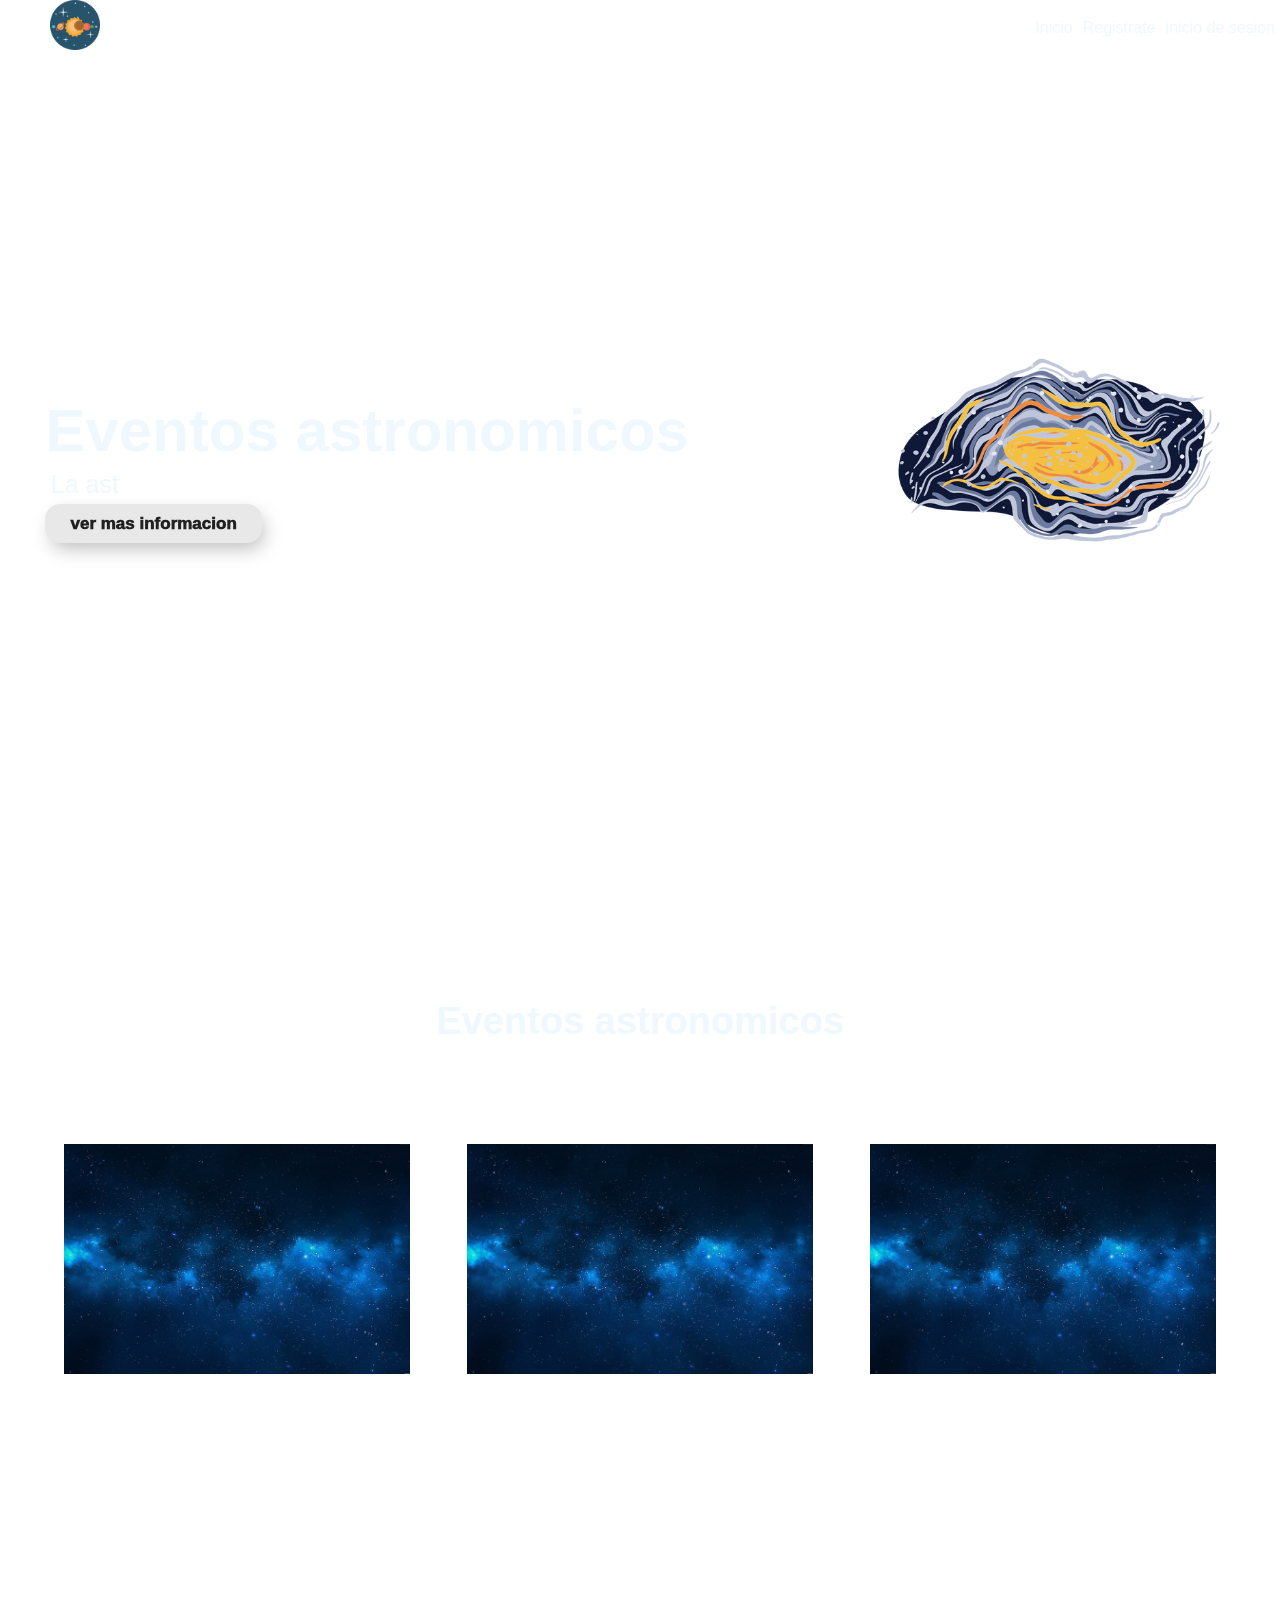
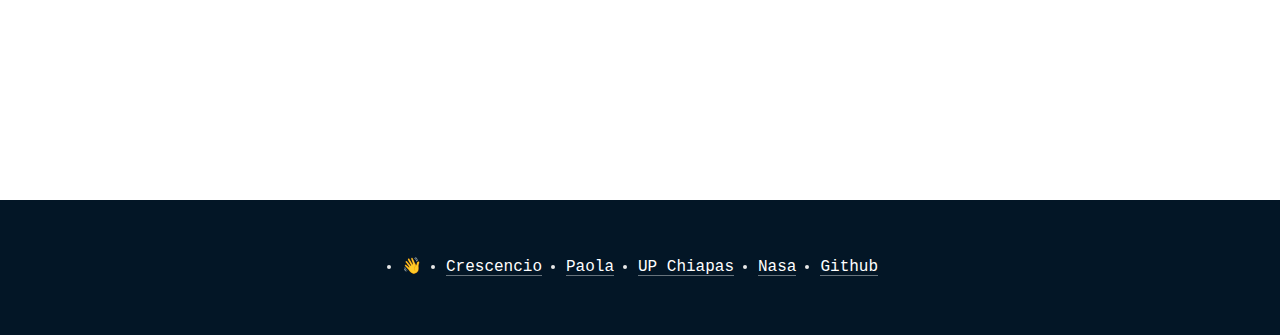
<file: index.html>
<!DOCTYPE html>
<html lang="en">

<head>
    <meta charset="UTF-8">
    <link rel="stylesheet" href="./assets/css/normalize.css">
    <link rel="stylesheet" href="./assets/css/estilos.css">

    <title>Eventos astronomicos</title>
</head>

<body>
    <header>
        <nav class="nav">
            <div class="logo">
                <img src="/assets/images/042-solar-system.png" class="imglogo">
            </div>
            <ul class="menu">
                <li><a href="#section-1">Inicio</a></li>
                <li><a href="/register.html">Registrate</a></li>
                <li><a href="inicioSesion.html">inicio de sesion</a></li>
            </ul>
        </nav>
        <script src="./JavaScript/menuFijo.js"></script>
    </header>
    <!--secciones-->
    <!--!presentacion(Seccion num.1)-->
    <section id="section-1">
        <div class="presentacion">
            <h1>Eventos astronomicos</h1>
            <p id="maquina_de_escribir">la astronomia es la religion de los ateos</p><br>
            <a href="#section-2" id="moreInfo">ver mas informacion</a>
        </div>
        <script src="/JavaScript/efectoMaquina.js"></script>
        <img src=" .//assets/images/logoVisual.png" alt="" srcset="">
        <!--!calendario
        <div class="month">
            <ul>
                <li class="prev">&#10094;</li>
                <li class="next">&#10095;</li>
                <li>
                    August<br>
                    <span style="font-size:18px">2021</span>
                </li>
            </ul>
        </div>

        <ul class="weekdays">
            <li>Mo</li>
            <li>Tu</li>
            <li>We</li>
            <li>Th</li>
            <li>Fr</li>
            <li>Sa</li>
            <li>Su</li>
        </ul>

        <ul class="days">
            <li>1</li>
            <li>2</li>
            <li>3</li>
            <li>4</li>
            <li>5</li>
            <li>6</li>
            <li>7</li>
            <li>8</li>
            <li>9</li>
            <li><span class="active">10</span></li>
            <li>11</li>
            <li>12</li>
            <li>13</li>
            <li>14</li>
            <li>15</li>
            <li>16</li>
            <li>17</li>
            <li>18</li>
            <li>19</li>
            <li>20</li>
            <li>21</li>
            <li>22</li>
            <li>23</li>
            <li>24</li>
            <li>25</li>
            <li>26</li>
            <li>27</li>
            <li>28</li>
            <li>29</li>
            <li>30</li>
            <li>31</li>
        </ul>-->

    </section>
    <div class="centrar-Y">
        <!--!categorias(Seccion num.2)-->
        <section id="section-2">
            <h1>Eventos astronomicos</h1>
            <div class="portafolio-container">

                <!--*Inicio de recuadro 1 -->
                <section class="portafolio-item">
                    <img src="./assets/images/space-4k-nebula-stars-wallpaper-preview.jpg" alt="" class="portafolio-img">
                    <section class="portafolio-text">
                        <h2>lorem ipsum</h2>
                        <p>
                            Lorem ipsum dolor sit amet consectetur adipisicing elit. Ipsam nobis veritatis ipsa quo vel id, dicta, error deleniti aspernatur harum nostrum amet molestias similique repellendus rem commodi? Distinctio,
                        </p>
                    </section>
                </section>
                <!--*Fin del recuadro -->

                <!--*Inicio de recuadro 2 -->
                <section class="portafolio-item">
                    <img src="./assets/images/space-4k-nebula-stars-wallpaper-preview.jpg" alt="" class="portafolio-img">
                    <section class="portafolio-text">
                        <h2>lorem ipsum</h2>
                        <p>
                            Lorem ipsum dolor sit amet consectetur adipisicing elit. Ipsam nobis veritatis ipsa quo vel id, dicta, error deleniti aspernatur harum nostrum amet molestias similique repellendus rem commodi? Distinctio,
                        </p>
                    </section>
                </section>
                <!--*Fin del recuadro -->

                <!--*Inicio de recuadro 3 -->
                <section class="portafolio-item">
                    <img src="./assets/images/space-4k-nebula-stars-wallpaper-preview.jpg" alt="" class="portafolio-img">
                    <section class="portafolio-text">
                        <h2>lorem ipsum</h2>
                        <p>
                            Lorem ipsum dolor sit amet consectetur adipisicing elit. Ipsam nobis veritatis ipsa quo vel id, dicta, error deleniti aspernatur harum nostrum amet molestias similique repellendus rem commodi? Distinctio,
                        </p>
                    </section>
                </section>
                <!--*Fin del recuadro -->
            </div>
        </section>
        <!--*fin del section-->
    </div>
    <footer>
        <div>
            <ul>
                <li><a href="https://www.linkedin.com/in/crescencio-perez-santiz-269724224/" target="_blank">Crescencio</a></li>
                <li><a href="https://www.linkedin.com/in/paola-anaray-canseco-penagos-ab9096225/" target="_blank">Paola</a></li>
                <li><a href="https://www.upchiapas.edu.mx/" target="_blank">UP Chiapas</a></li>
                <li><a href="https://www.nasa.gov/index.html" target="_blank">Nasa</a></li>
                <li><a href="https://github.com/Crescencs/astronomy-events" target="_blank">Github</a></li>
                <li>
                    <p>👋</p>
                </li>
            </ul>
        </div>
    </footer>

</body>

</html>
</file>
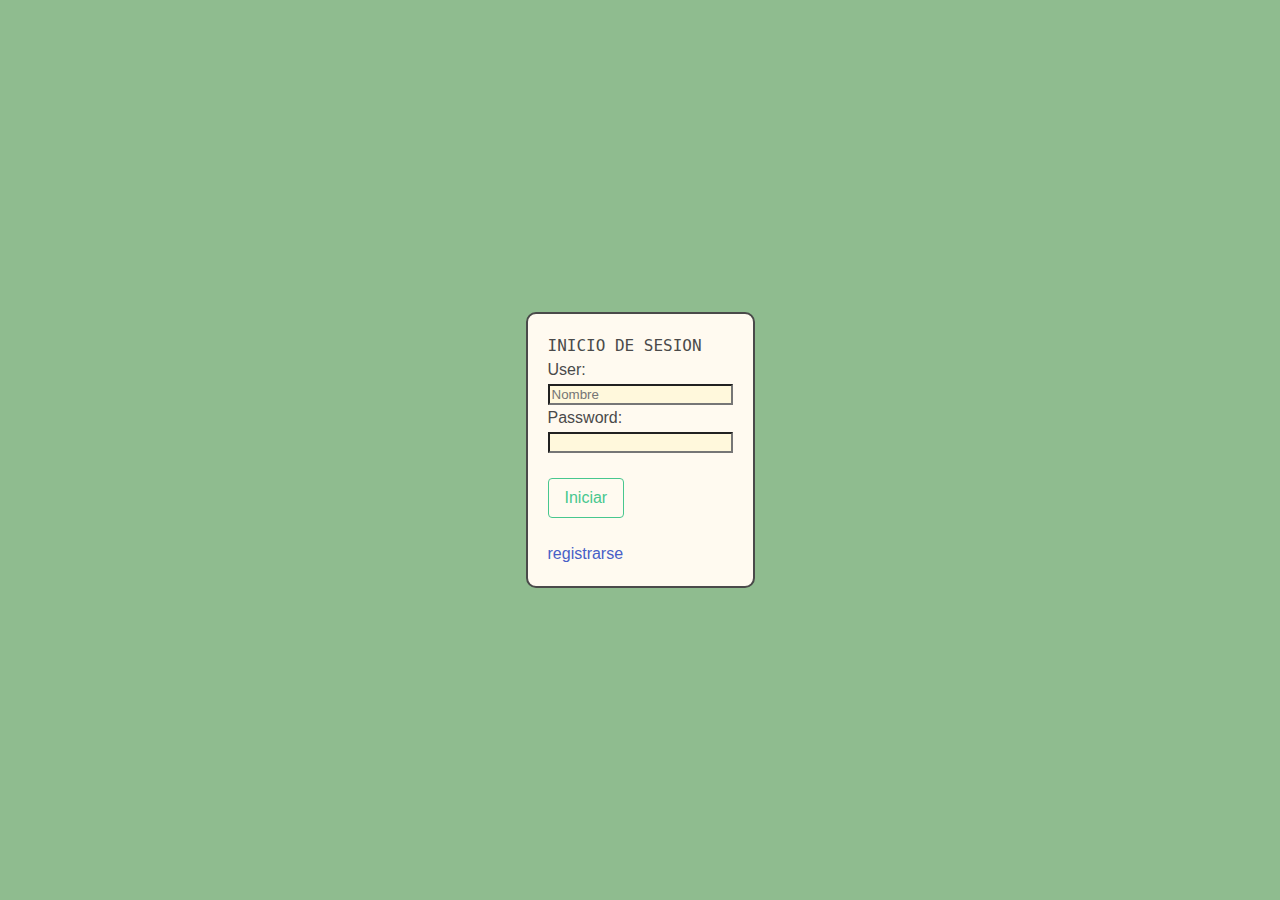
<file: inicio de sesion.html>
<!DOCTYPE html>
<html lang="es">

<head>
    <meta charset="UTF-8">
    <meta http-equiv="X-UA-Compatible" content="IE=edge">
    <meta name="viewport" content="width=device-width, initial-scale=1.0">
    <title>Inicio de sesion</title>
    <link rel="stylesheet" href="assets/css/estilosRegistro.css">
    <link rel="stylesheet" href="assets/css/bulma/css/bulma.css">
    <script src="JavaScript/sesion.js"></script>
</head>

<body>
    <div class="container-form">
        <h3 class="encabezado">INICIO DE SESION</h3>
        <label>User:</label><br>
        <input type="text" id="txtNombre" placeholder="Nombre"><br>
        <label>Password:</label><br>
        <input type="password" id="txtPassword"> <br><br>
        <button class="button is-success is-outlined" type="button" onclick="Validar()">
            <!--1666 linea de bulma-->
            <span>Iniciar</span>
        </button><br><br>
        <a class="re" href="./register.html" target="_blank">registrarse</a>
    </div>
</body>

</html>
</file>
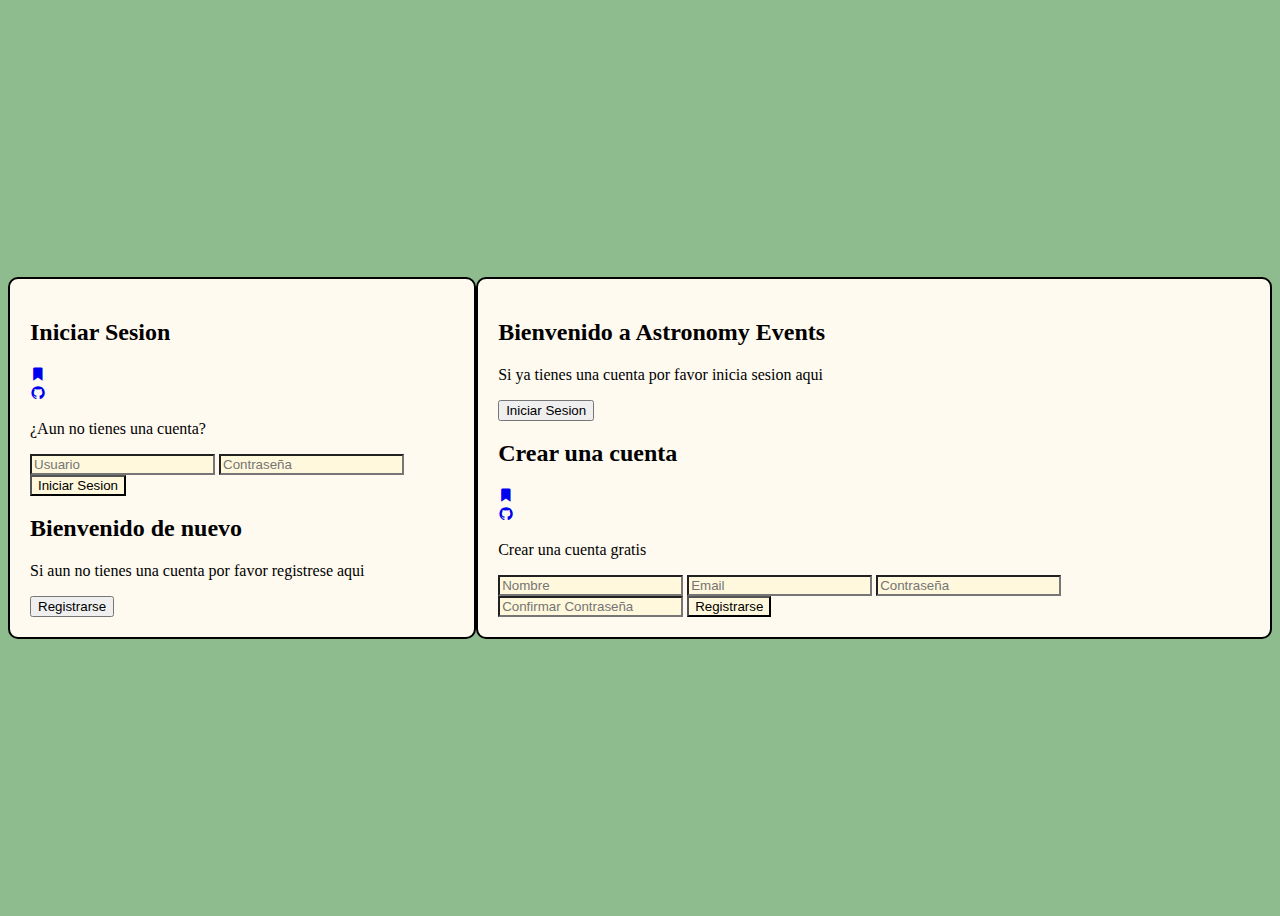
<file: InicioRegistro.html>
<!DOCTYPE html>
<html lang="en">

<head>
    <meta charset="UTF-8">
    <meta http-equiv="X-UA-Compatible" content="IE=edge">
    <meta name="viewport" content="width=device-width, initial-scale=1.0">
    <link rel="stylesheet" href="./assets/css/estilosRegistro.css">
    <script src="./JavaScript/sesion.js"></script>
    <script src="./JavaScript/registro.js"></script>
    <link rel="preconnect" href="https://fonts.googleapis.com">
    <link rel="preconnect" href="https://fonts.gstatic.com" crossorigin>
    <link href="https://fonts.googleapis.com/css2?family=Roboto:wght@400;700&display=swap" rel="stylesheet">
    <link href='https://unpkg.com/boxicons@2.1.1/css/boxicons.min.css' rel='stylesheet'>
    <title>Bienvenido a mi Formulario</title>
</head>

<body>
    <div class="container-form sign-in">
        <form class="formulario">
            <h2 class="create-account">Iniciar Sesion</h2>
            <div class="iconos">

                <div class="border-icon">
                    <a href="https://www.upchiapas.edu.mx/"><i class='bx bxs-bookmark'></i></a>
                </div>
                <div class="border-icon">
                    <a href="https://github.com/Crescencs/astronomy-events"><i class='bx bxl-github'></i></a>
                </div>
            </div>
            <p class="cuenta-gratis">¿Aun no tienes una cuenta?</p>
            <input type="text" placeholder="Usuario" id="txtUser">
            <input type="password" placeholder="Contraseña" id="txtPass">
            <input type="button" value="Iniciar Sesion" onclick="ValidarSesion()">
        </form>
        <div class="welcome-back">
            <div class="message">
                <h2>Bienvenido de nuevo</h2>
                <p>Si aun no tienes una cuenta por favor registrese aqui</p>
                <button class="sign-in-btn">Registrarse</button>
            </div>
        </div>
    </div>
    <div class="container-form sign-up">
        <div class="welcome-back">
            <div class="message">
                <h2>Bienvenido a Astronomy Events</h2>
                <p>Si ya tienes una cuenta por favor inicia sesion aqui</p>
                <button class="sign-up-btn">Iniciar Sesion</button>
            </div>
        </div>
        <form class="formulario">
            <h2 class="create-account">Crear una cuenta</h2>
            <div class="iconos">

                <div class="border-icon">
                    <a href="https://www.upchiapas.edu.mx/"><i class='bx bxs-bookmark'></i></a>
                </div>
                <div class="border-icon">
                    <a href="https://github.com/Crescencs/astronomy-events"><i class='bx bxl-github'></i></a>
                </div>
            </div>
            <p class="cuenta-gratis">Crear una cuenta gratis</p>
            <input type="text" placeholder="Nombre" id="txtUserR">
            <input type="email" placeholder="Email" id="txtCorreoR">
            <input type="password" placeholder="Contraseña" id="txtPassR">
            <input type="password" placeholder="Confirmar Contraseña" id="txtPassRC">
            <input type="button" value="Registrarse" onclick="Registrar()">
        </form>
    </div>

    <script src="./JavaScript/script.js"></script>
</body>

</html>
</file>
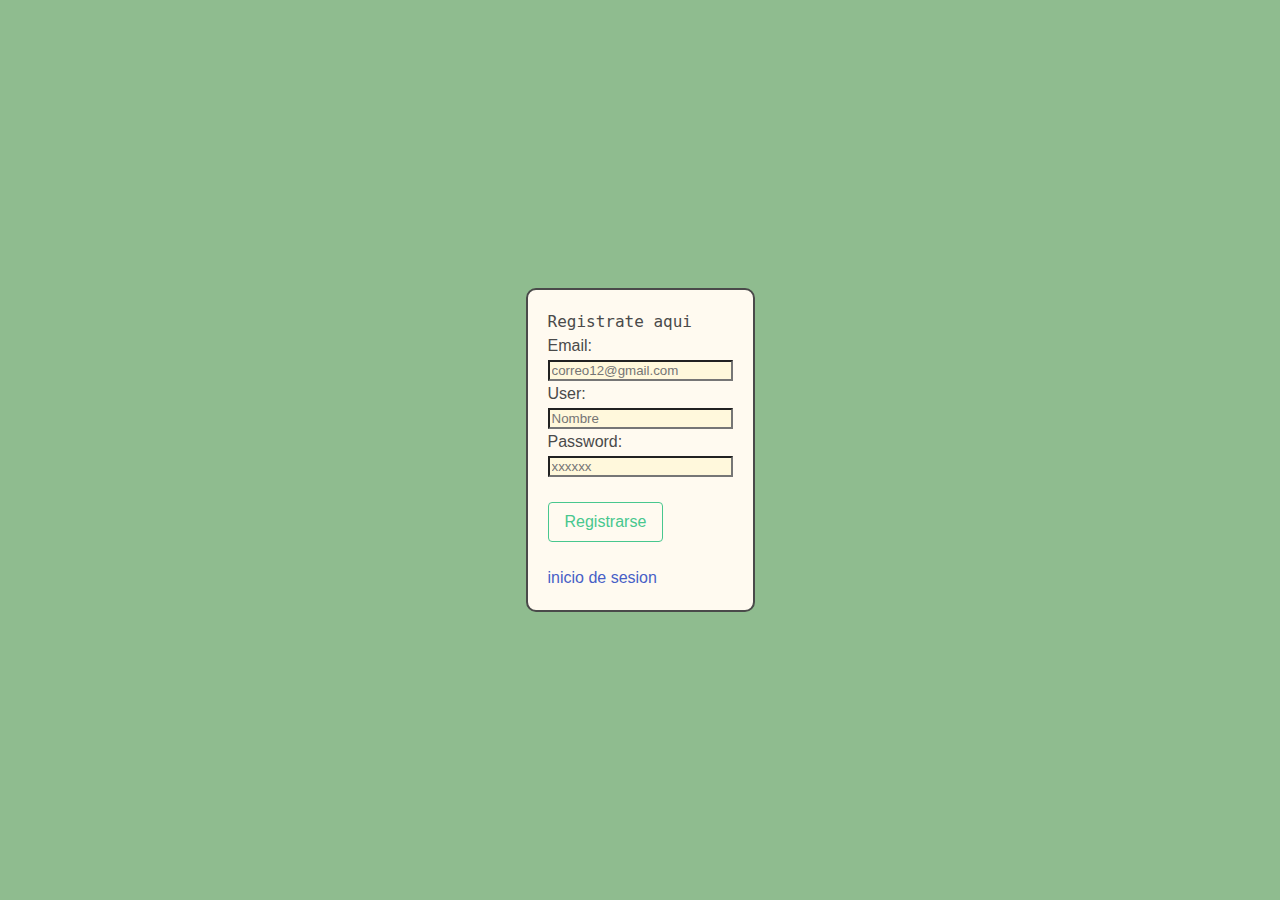
<file: register.html>
<!DOCTYPE html>
<html lang="es">

<head>
    <meta charset="UTF-8">
    <meta http-equiv="X-UA-Compatible" content="IE=edge">
    <meta name="viewport" content="width=device-width, initial-scale=1.0">
    <title>Registrarse</title>
    <link rel="stylesheet" href="assets/css/estilosRegistro.css">
    <link rel="stylesheet" href="assets/css/bulma/css/bulma.css">
    <script src="JavaScript/sesion.js"></script>
</head>

<body>

    <div class="container-form">
        <h3 class="encabezado">Registrate aqui</h3>
        <label>Email:</label><br>
        <input type="email" id="txtCorreo" placeholder="correo12@gmail.com"><br>
        <label>User:</label><br>
        <input type="text" id="txtNombre" placeholder="Nombre"><br>
        <label>Password:</label><br>
        <input type="password" id="txtPassword" placeholder="xxxxxx"> <br><br>
        <button class="button is-success is-outlined" type="button" onclick="Registrar()">
            <span">Registrarse</span>
        </button><br><br>
        <a class="re" href="./inicioSesion.html">inicio de sesion</a>
    </div>

</body>

</html>
</file>
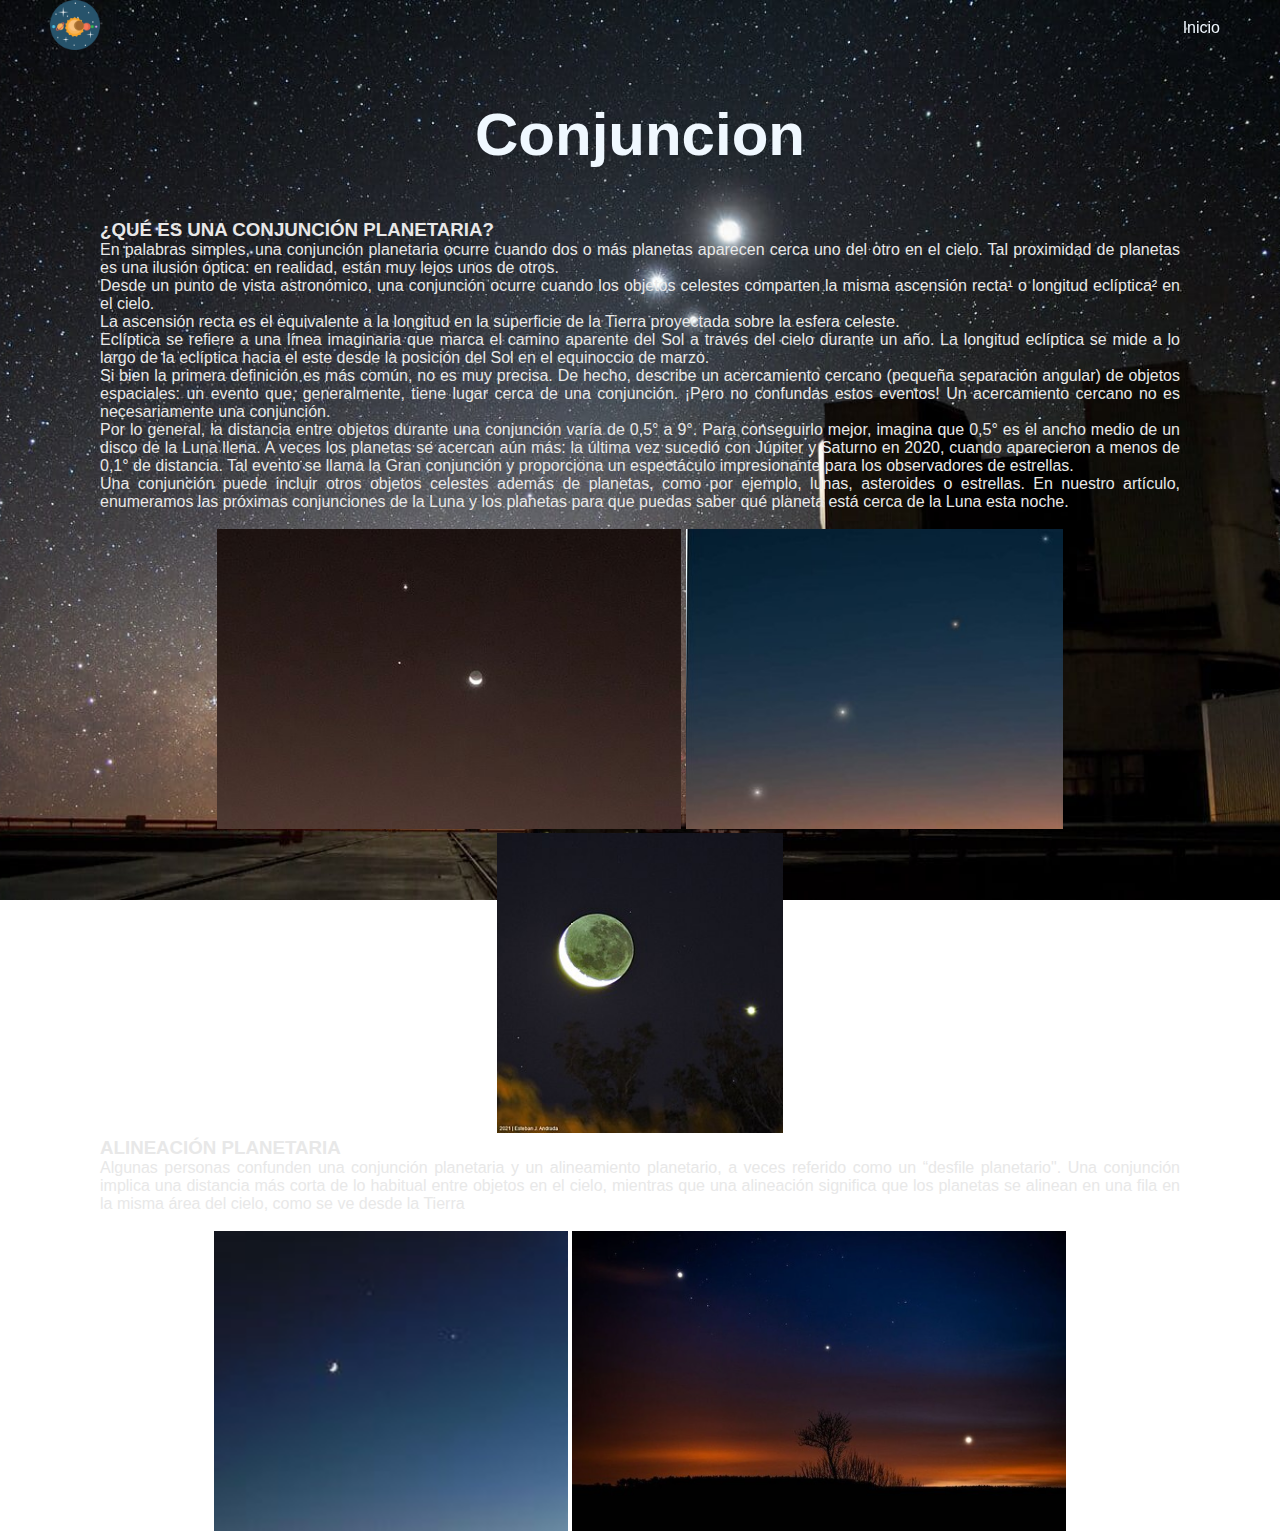
<file: html/blogConjuncion.html>
<!DOCTYPE html>
<html lang="en">

<head>
    <meta charset="UTF-8">
    <meta http-equiv="X-UA-Compatible" content="IE=edge">
    <meta name="viewport" content="width=device-width, initial-scale=1.0">
    <link rel="stylesheet" href="../assets/css/blogs.css">
    <title>Conjuncion</title>
</head>

<body class="conjuncion">
    <header>
        <nav class="nav">
            <div class="logo">
                <img src="/assets/images/042-solar-system.png" class="imglogo">
            </div>
            <ul class="menu">
                <li><a href="../index.html">Inicio</a></li>

            </ul>
        </nav>
        <script src="../JavaScript/menuFijo.js"></script>
    </header>
    <div class="centrar-titulo">
        <h3 class="titulo-principal">Conjuncion</h3>
    </div>

    <div class="container-information">
        <h3>¿QUÉ ES UNA CONJUNCIÓN PLANETARIA? </h3>
        <p>En palabras simples, una conjunción planetaria ocurre cuando dos o más planetas aparecen cerca uno del otro en el cielo. Tal proximidad de planetas es una ilusión óptica: en realidad, están muy lejos unos de otros. </p>
        <p>Desde un punto de vista astronómico, una conjunción ocurre cuando los objetos celestes comparten la misma ascensión recta¹ o longitud eclíptica² en el cielo. </p>
        <p>La ascensión recta es el equivalente a la longitud en la superficie de la Tierra proyectada sobre la esfera celeste. </p>
        <p>Eclíptica se refiere a una línea imaginaria que marca el camino aparente del Sol a través del cielo durante un año. La longitud eclíptica se mide a lo largo de la eclíptica hacia el este desde la posición del Sol en el equinoccio de marzo. </p>
        <p>Si bien la primera definición es más común, no es muy precisa. De hecho, describe un acercamiento cercano (pequeña separación angular) de objetos espaciales: un evento que, generalmente, tiene lugar cerca de una conjunción. ¡Pero no confundas estos eventos! Un acercamiento cercano no es necesariamente una conjunción. </p>
        <p>Por lo general, la distancia entre objetos durante una conjunción varía de 0,5° a 9°. Para conseguirlo mejor, imagina que 0,5° es el ancho medio de un disco de la Luna llena. A veces los planetas se acercan aún más: la última vez sucedió con Júpiter y Saturno en 2020, cuando aparecieron a menos de 0,1° de distancia. Tal evento se llama la Gran conjunción y proporciona un espectáculo impresionante para los observadores de estrellas. </p>
        <p>Una conjunción puede incluir otros objetos celestes además de planetas, como por ejemplo, lunas, asteroides o estrellas. En nuestro artículo, enumeramos las próximas conjunciones de la Luna y los planetas para que puedas saber qué planeta está cerca de la Luna esta noche. </p><br>
        <div class="centrar-img">
            <img src="../assets/images/conjuncion1.jpg" alt="">
            <img src="../assets/images/conjuncion2.jpg" alt="">
            <img src="../assets/images/conjuncion3.jpg" alt="">
        </div>
        <h3>ALINEACIÓN PLANETARIA</h3>
        <p>Algunas personas confunden una conjunción planetaria y un alineamiento planetario, a veces referido como un “desfile planetario". Una conjunción implica una distancia más corta de lo habitual entre objetos en el cielo, mientras que una alineación significa que los planetas se alinean en una fila en la misma área del cielo, como se ve desde la Tierra</p><br>

        <div class="centrar-img">
            <img src="../assets/images/conjuncion4.JPG" alt="">
            <img src="../assets/images/Conjuncion5.png" alt="">
        </div>
    </div>
</body>

</html>
</file>
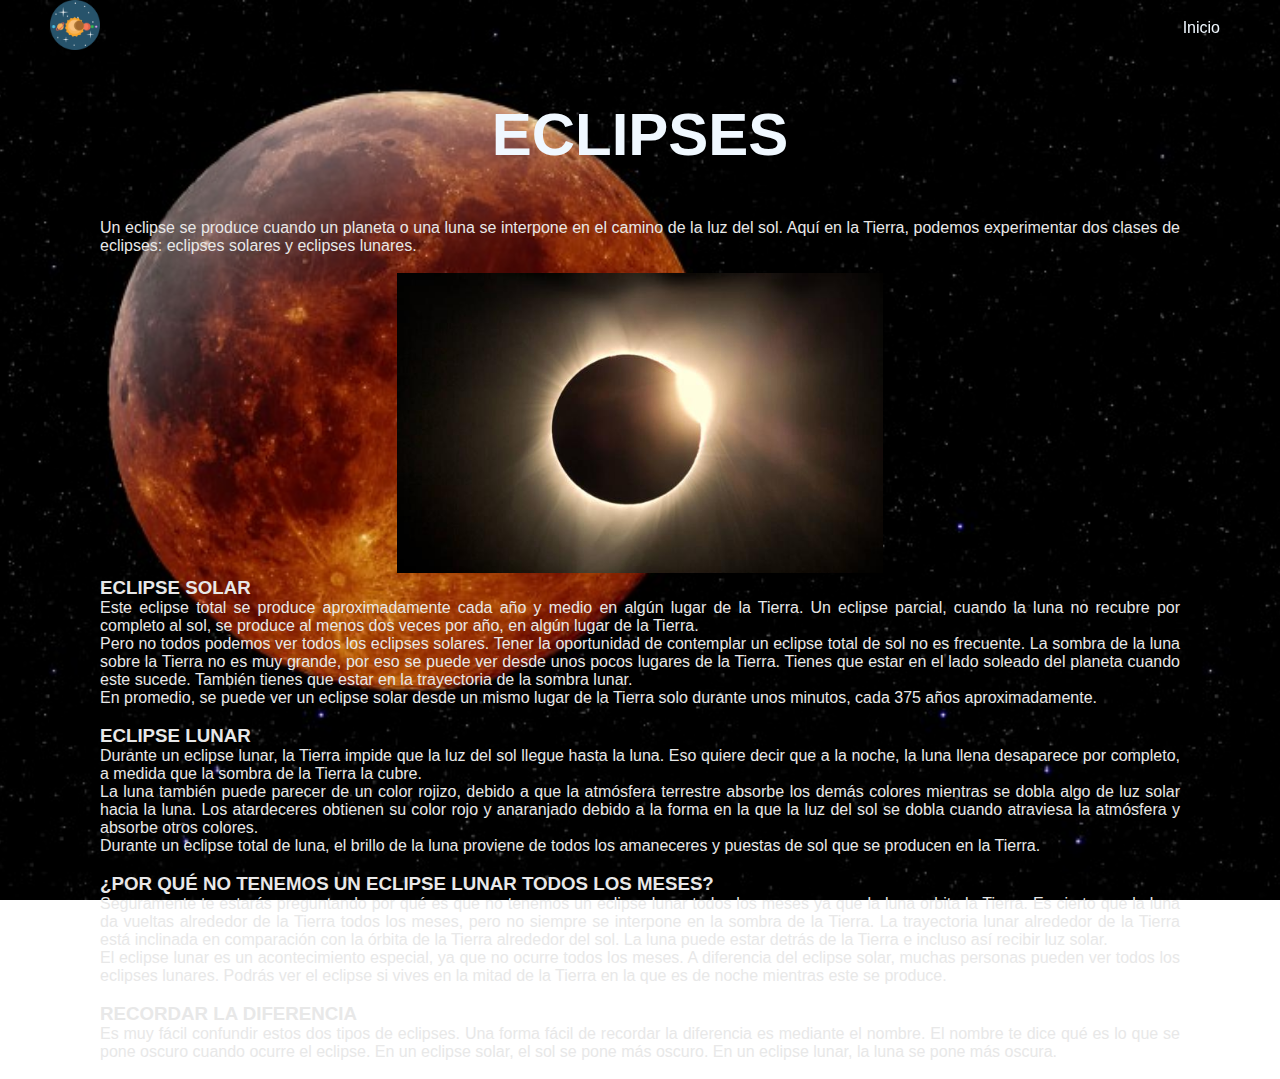
<file: html/blogEclipse.html>
<!DOCTYPE html>
<html lang="en">

<head>
    <meta charset="UTF-8">
    <meta http-equiv="X-UA-Compatible" content="IE=edge">
    <meta name="viewport" content="width=device-width, initial-scale=1.0">
    <link rel="stylesheet" href="../assets/css/blogs.css">

    <title>Eclipse</title>
</head>

<body class="eclipse">
    <header>
        <nav class="nav">
            <div class="logo">
                <img src="/assets/images/042-solar-system.png" class="imglogo">
            </div>
            <ul class="menu">
                <li><a href="../index.html">Inicio</a></li>

            </ul>
        </nav>
        <script src="../JavaScript/menuFijo.js"></script>
    </header>
    <div class="centrar-titulo">
        <h3 class="titulo-principal">ECLIPSES </h3>
    </div>
    <div class="container-information">
        <p>Un eclipse se produce cuando un planeta o una luna se interpone en el camino de la luz del sol. Aquí en la Tierra, podemos experimentar dos clases de eclipses: eclipses solares y eclipses lunares.</p><br>
        <div class="centrar-img">
            <img src="../assets/images/eclipse.jpg" alt="">
        </div>
        <h3>ECLIPSE SOLAR</h3>
        <p>Este eclipse total se produce aproximadamente cada año y medio en algún lugar de la Tierra. Un eclipse parcial, cuando la luna no recubre por completo al sol, se produce al menos dos veces por año, en algún lugar de la Tierra.</p>
        <p>Pero no todos podemos ver todos los eclipses solares. Tener la oportunidad de contemplar un eclipse total de sol no es frecuente. La sombra de la luna sobre la Tierra no es muy grande, por eso se puede ver desde unos pocos lugares de la Tierra. Tienes que estar en el lado soleado del planeta cuando este sucede. También tienes que estar en la trayectoria de la sombra lunar.</p>
        <p>En promedio, se puede ver un eclipse solar desde un mismo lugar de la Tierra solo durante unos minutos, cada 375 años aproximadamente.</p><br>
        <div class="centrar-img">

        </div>
        <h3>ECLIPSE LUNAR</h3>
        <p>Durante un eclipse lunar, la Tierra impide que la luz del sol llegue hasta la luna. Eso quiere decir que a la noche, la luna llena desaparece por completo, a medida que la sombra de la Tierra la cubre.</p>
        <p>La luna también puede parecer de un color rojizo, debido a que la atmósfera terrestre absorbe los demás colores mientras se dobla algo de luz solar hacia la luna. Los atardeceres obtienen su color rojo y anaranjado debido a la forma en la que la luz del sol se dobla cuando atraviesa la atmósfera y absorbe otros colores. </p>
        <p>Durante un eclipse total de luna, el brillo de la luna proviene de todos los amaneceres y puestas de sol que se producen en la Tierra. </p><br>
        <div class="centrar-img">

        </div>
        <h3>¿POR QUÉ NO TENEMOS UN ECLIPSE LUNAR TODOS LOS MESES? </h3>
        <p>Seguramente te estarás preguntando por qué es que no tenemos un eclipse lunar todos los meses ya que la luna orbita la Tierra. Es cierto que la luna da vueltas alrededor de la Tierra todos los meses, pero no siempre se interpone en la sombra de la Tierra. La trayectoria lunar alrededor de la Tierra está inclinada en comparación con la órbita de la Tierra alrededor del sol. La luna puede estar detrás de la Tierra e incluso así recibir luz solar. </p>
        <p>El eclipse lunar es un acontecimiento especial, ya que no ocurre todos los meses. A diferencia del eclipse solar, muchas personas pueden ver todos los eclipses lunares. Podrás ver el eclipse si vives en la mitad de la Tierra en la que es de noche mientras este se produce. </p><br>
        <div class="centrar-img">

        </div>
        <h3>RECORDAR LA DIFERENCIA</h3>
        <p>Es muy fácil confundir estos dos tipos de eclipses. Una forma fácil de recordar la diferencia es mediante el nombre. El nombre te dice qué es lo que se pone oscuro cuando ocurre el eclipse. En un eclipse solar, el sol se pone más oscuro. En un eclipse lunar, la luna se pone más oscura. </p><br>
        <div class="centrar-img">

        </div>

    </div>
</body>

</html>
</file>
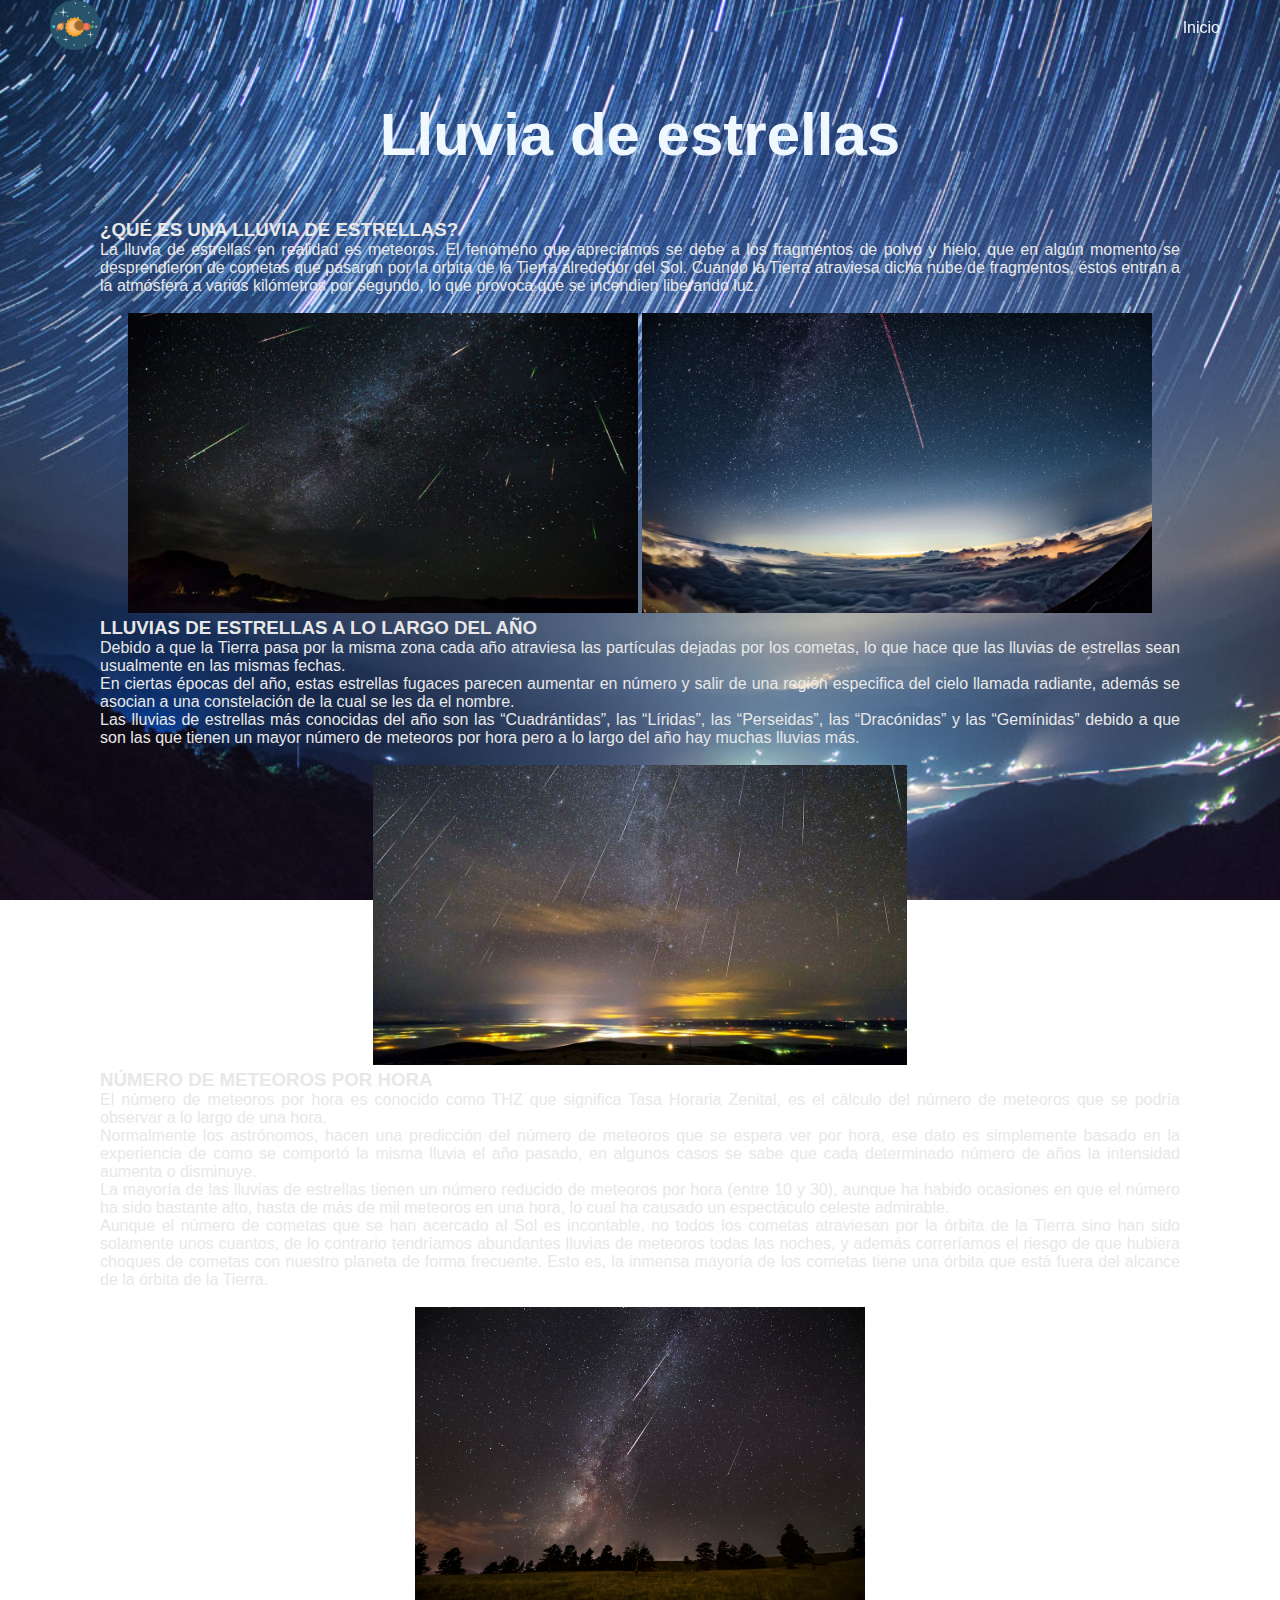
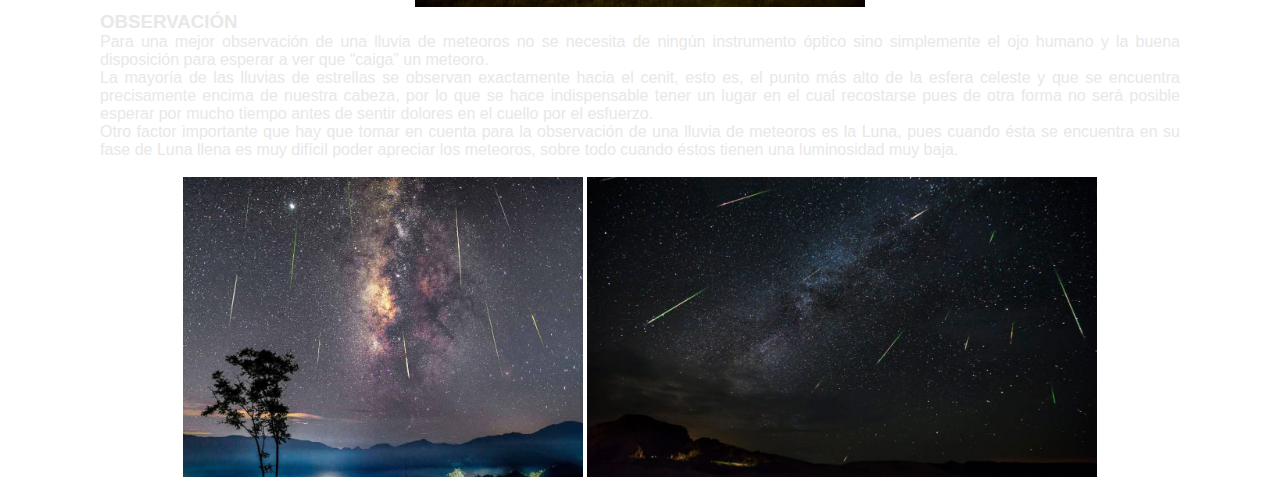
<file: html/blogLuviaEstrellas.html>
<!DOCTYPE html>
<html lang="en">

<head>
    <meta charset="UTF-8">
    <meta http-equiv="X-UA-Compatible" content="IE=edge">
    <meta name="viewport" content="width=device-width, initial-scale=1.0">
    <link rel="stylesheet" href="../assets/css/blogs.css">

    <title>Lluvia de estrellas</title>
</head>

<body class="lluviaEstrellas">
    <header>
        <nav class="nav">
            <div class="logo">
                <img src="/assets/images/042-solar-system.png" class="imglogo">
            </div>
            <ul class="menu">
                <li><a href="../index.html">Inicio</a></li>
            </ul>
        </nav>
        <script src="../JavaScript/menuFijo.js"></script>
    </header>
    <div class="centrar-titulo">
        <h3 class="titulo-principal">Lluvia de estrellas</h3>
    </div>

    <div class="container-information">
        <h3>¿QUÉ ES UNA LLUVIA DE ESTRELLAS? </h3>
        <p>La lluvia de estrellas en realidad es meteoros. El fenómeno que apreciamos se debe a los fragmentos de polvo y hielo, que en algún momento se desprendieron de cometas que pasaron por la órbita de la Tierra alrededor del Sol. Cuando la Tierra atraviesa dicha nube de fragmentos, éstos entran a la atmósfera a varios kilómetros por segundo, lo que provoca que se incendien liberando luz. </p><br>
        <div class="centrar-img">
            <img src="../assets/images/lluvia.jpg" alt="">
            <img src="../assets/images/lluvia2.jpg" alt="">
        </div>
        <h3>LLUVIAS DE ESTRELLAS A LO LARGO DEL AÑO</h3>
        <p>Debido a que la Tierra pasa por la misma zona cada año atraviesa las partículas dejadas por los cometas, lo que hace que las lluvias de estrellas sean usualmente en las mismas fechas. </p>
        <p>En ciertas épocas del año, estas estrellas fugaces parecen aumentar en número y salir de una región especifica del cielo llamada radiante, además se asocian a una constelación de la cual se les da el nombre. </p>
        <p>Las lluvias de estrellas más conocidas del año son las “Cuadrántidas”, las “Líridas”, las “Perseidas”, las “Dracónidas” y las “Gemínidas” debido a que son las que tienen un mayor número de meteoros por hora pero a lo largo del año hay muchas lluvias más. </p><br>
        <div class="centrar-img">
            <img src="../assets/images/lluvia3.jpg" alt="">
        </div>
        <h3>NÚMERO DE METEOROS POR HORA</h3>
        <p>El número de meteoros por hora es conocido como THZ que significa Tasa Horaria Zenital, es el cálculo del número de meteoros que se podría observar a lo largo de una hora. </p>
        <p>Normalmente los astrónomos, hacen una predicción del número de meteoros que se espera ver por hora, ese dato es simplemente basado en la experiencia de como se comportó la misma lluvia el año pasado, en algunos casos se sabe que cada determinado número de años la intensidad aumenta o disminuye. </p>
        <p>La mayoría de las lluvias de estrellas tienen un número reducido de meteoros por hora (entre 10 y 30), aunque ha habido ocasiones en que el número ha sido bastante alto, hasta de más de mil meteoros en una hora, lo cual ha causado un espectáculo celeste admirable. </p>
        <p>Aunque el número de cometas que se han acercado al Sol es incontable, no todos los cometas atraviesan por la órbita de la Tierra sino han sido solamente unos cuantos, de lo contrario tendríamos abundantes lluvias de meteoros todas las noches, y además correríamos el riesgo de que hubiera choques de cometas con nuestro planeta de forma frecuente. Esto es, la inmensa mayoría de los cometas tiene una órbita que está fuera del alcance de la órbita de la Tierra. </p><br>
        <div class="centrar-img">
            <img src="../assets/images/lluvia4.jpg" alt="">
        </div>
        <h3>OBSERVACIÓN</h3>
        <p>Para una mejor observación de una lluvia de meteoros no se necesita de ningún instrumento óptico sino simplemente el ojo humano y la buena disposición para esperar a ver que “caiga” un meteoro. </p>
        <p>La mayoría de las lluvias de estrellas se observan exactamente hacia el cenit, esto es, el punto más alto de la esfera celeste y que se encuentra precisamente encima de nuestra cabeza, por lo que se hace indispensable tener un lugar en el cual recostarse pues de otra forma no será posible esperar por mucho tiempo antes de sentir dolores en el cuello por el esfuerzo. </p>
        <p>Otro factor importante que hay que tomar en cuenta para la observación de una lluvia de meteoros es la Luna, pues cuando ésta se encuentra en su fase de Luna llena es muy difícil poder apreciar los meteoros, sobre todo cuando éstos tienen una luminosidad muy baja. </p><br>
        <div class="centrar-img">
            <img src="../assets/images/lluvia5.jpg" alt="">
            <img src="../assets/images/lluviaEstrellas.jpeg" alt="">
        </div>

    </div>
</body>

</html>
</file>
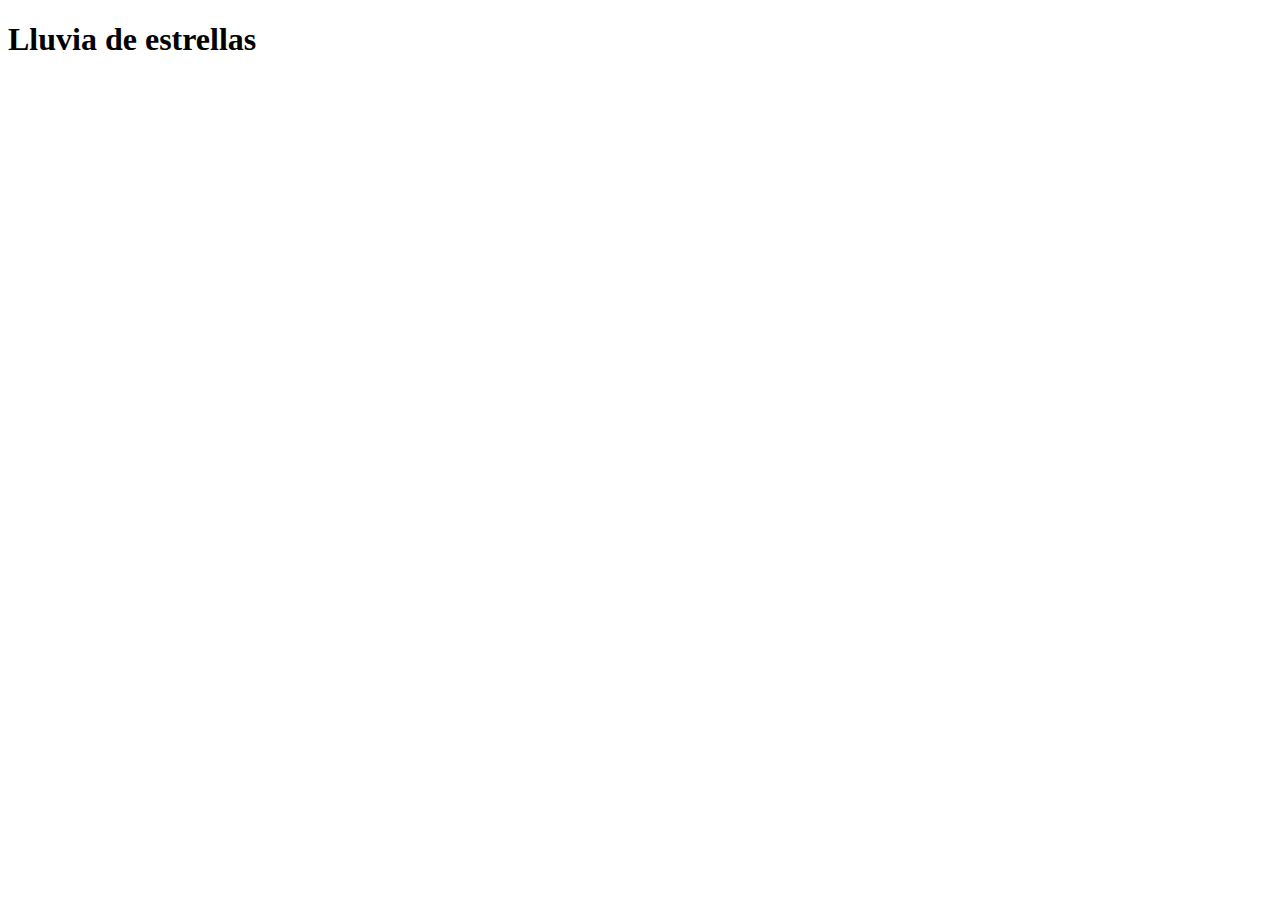
<file: assets/html/blogLuviaEstrellas.html>
<!DOCTYPE html>
<html lang="en">

<head>
    <meta charset="UTF-8">
    <meta http-equiv="X-UA-Compatible" content="IE=edge">
    <meta name="viewport" content="width=device-width, initial-scale=1.0">
    <title>Lluvia de estrellas</title>
</head>

<body>
    <h1>Lluvia de estrellas</h1>
</body>

</html>
</file>
<file: assets/css/estilos.css>
* {
  /*no olviadr poner padding y margin en 0*/
  padding: 0;
  margin: 0;
  box-sizing: border-box;
  scroll-behavior: smooth;
  color: #e8e8e8;
}

body {
  font-family: "PT Sans", sans-serif;
  height: 100vh;
  /*img fixed*/
  background-image: url("https://upload.wikimedia.org/wikipedia/commons/thumb/6/6d/2017-04_Circumpolar_trails_sunset_at_La_Hague_lighthouse.jpg/3200px-2017-04_Circumpolar_trails_sunset_at_La_Hague_lighthouse.jpg");
  background-size: cover;
  background-repeat: no-repeat;
  background-position: center center;
  background-attachment: fixed;
}

/**scroll personalizado*/
/*?primero se accede a la barra y se le da el tamaño entre otras propiedades*/
body::-webkit-scrollbar {
  width: 7px;
}

/*?despues de edita la barra que baja y sube con propiedades X*/
body::-webkit-scrollbar-thumb {
  background: #95afc0;
  border-radius: 5px;
}

/*?header (barra de navegacion)*/
.nav {
  position: fixed;
  padding: 0;
  width: 100%;
  display: flex;
  align-items: center;
  justify-content: space-between;
  transition: all 0.6s ease;
}
/* se activa el nav y cambia*/
.nav.active {
  background-color: rgba(0, 0, 0, 0.47);
  padding: 5px;
  z-index: 10;
}

.nav.active .logo,
.nav.active a {
  color: aliceblue;
}

.nav.active a:hover {
  background: aliceblue;
  color: black;
}
.logo {
  background-image: url(https://www.google.com/url?sa=i&url=https%3A%2F%2Fes.vexels.com%2Fpng-svg%2Fvista-previa%2F205150%2Filustracion-de-galaxia-abstracta&psig=AOvVaw3v05r68THkmdbEvDUrMlFF&ust=1653754671445000&source=images&cd=vfe&ved=0CAwQjRxqFwoTCODDm7CKgPgCFQAAAAAdAAAAABAqs);
  font-size: 25px;
  color: aliceblue;
}
.imglogo {
  height: 50px;
  margin-left: 50px;
}

.menu {
  display: flex;
}

.menu li {
  list-style: none;
  margin: 5px;
}

.menu li a {
  color: aliceblue;
  text-decoration: none;
  transition: all 0.5s ease;
}

.menu li a:hover {
  padding: 5px 10px;
  color: black;
  background-color: bisque;
  border-radius: 15px;
  font-family: Impact, Haettenschweiler, "Arial Narrow Bold", sans-serif;
}

h1 {
  margin: 0;
  color: aliceblue;
  font-size: 60px;
  display: flex;
  justify-content: center;
  font-family: "Trebuchet MS", "Lucida Sans Unicode", "Lucida Grande", "Lucida Sans", Arial, sans-serif;
}

.slogan {
  color: aliceblue;
  font-weight: bold;
  display: flex;
  justify-content: center;
  font-family: Cambria, Cochin, Georgia, Times, "Times New Roman", serif;
  font-size: 25px;
}
.menu {
  display: flex;
  justify-content: center;
  align-items: center;
}
.presentacion h1 {
  text-align: center;
  padding-right: 100px;
}

/*TODO: efecto de maquina de escribir con JS*/
#maquina_de_escribir {
  display: inline-block;
  font-size: 25px;
  padding: 5px;
  color: aliceblue;
}

/**este el espacio de cada section*/
/*!sections*/
#section-1 {
  display: flex;
  align-items: center;
  justify-content: space-evenly;
  height: 100%;
}

#section-1 img {
  height: 350px;
  padding-left: 50px;
}
/*?estilo de boton*/
#moreInfo {
  text-decoration: none;
  padding: 10px 25px;
  border: unset;
  border-radius: 15px;
  color: #212121;
  z-index: 1;
  background: #e8e8e8;
  position: absolute;
  font-weight: 1000;
  font-size: 17px;
  -webkit-box-shadow: 4px 8px 19px -3px rgba(0, 0, 0, 0.27);
  box-shadow: 4px 8px 19px -3px rgba(0, 0, 0, 0.27);
  transition: all 550ms;
  overflow: hidden;
}

#moreInfo::before {
  content: "";
  position: absolute;
  top: 0;
  left: 0;
  height: 100%;
  width: 0;
  border-radius: 15px;
  background-color: #212121;
  z-index: -1;
  -webkit-box-shadow: 4px 8px 19px -3px rgba(0, 0, 0, 0.27);
  box-shadow: 4px 8px 19px -3px rgba(0, 0, 0, 0.27);
  transition: all 250ms;
}

#moreInfo:hover {
  color: #e8e8e8;
}

#moreInfo:hover::before {
  width: 100%;
}
/**Empieza section-2*/
.centrar-Y {
  display: flex;
  align-items: center;
  justify-content: space-evenly;
  height: 100%;
}
#section-2 {
  width: 90%;
  max-width: 1400px;
  margin: auto;
  align-items: center;
  justify-content: space-evenly;
  height: 100%;
  /*
  img de fondo para cada seccionS
  background-image: url("");
  background-size: cover;
  background-repeat: no-repeat;
  background-position: center center;
  */
}
.portafolio-container img {
  width: 100%;
}
#section-2 h1 {
  text-align: center;
  font-size: 38px;
  margin: 100px;
}
.portafolio-container {
  margin-top: 30px;
  display: flex;
  justify-content: space-between;
}
.portafolio-item {
  width: 30%;
  position: relative;
  overflow: hidden;
}
.portafolio-item:hover .portafolio-text {
  transform: translateY(0%);
}

.portafolio-img {
  transition: all 0.5s;
}
.portafolio-item:hover .portafolio-img {
  transform: scale(1.15);
}
.portafolio-text {
  position: absolute;
  bottom: 0;
  padding: 20px;
  background: rgba(0, 0, 0, 0.7);
  color: #e8e8e8;
  transform: translateY(100%);
  transition: all 0.5s ease-out;
}
.portafolio-text p {
  text-align: justify;
}
/*!empieza el footer*/
footer ul {
  display: inline-grid;
  grid-auto-flow: row;
  grid-gap: 24px;
  justify-items: center;
  margin: auto;
}

@media (min-width: 500px) {
  footer ul {
    grid-auto-flow: column;
  }
}

footer a {
  color: white;
  text-decoration: none;
  box-shadow: inset 0 -1px 0 hsla(0, 0%, 100%, 0.4);
}

footer a:hover {
  box-shadow: inset 0 -1.2em 0 hsla(0, 0%, 100%, 0.4);
}

footer li:last-child {
  grid-column: 1 / 2;
  grid-row: 1 / 2;
}

footer li:hover ~ li p {
  animation: wave-animation 0.3s infinite;
}

/* below is just for demo styling */

footer div {
  display: flex;
  height: 15vh;
  width: 100%;
  background-color: #031626;
  line-height: 1.3;
  font-family: Menlo, monospace;
}

@keyframes wave-animation {
  0%,
  100% {
    transform: rotate(0deg);
  }
  25% {
    transform: rotate(20deg);
  }
  75% {
    transform: rotate(-15deg);
  }
}
/** fin del footer*/
/* estilo de calendario
.month {
  padding: 70px 25px;
  width: 100%;
  background: #1abc9c;
  text-align: center;
}

.month ul {
  margin: 0;
  padding: 0;
}

.month ul li {
  color: white;
  font-size: 20px;
  text-transform: uppercase;
  letter-spacing: 3px;
}

.month .prev {
  float: left;
  padding-top: 10px;
}

.month .next {
  float: right;
  padding-top: 10px;
}

.weekdays {
  margin: 0;
  padding: 10px 0;
  background-color: #ddd;
}

.weekdays li {
  display: inline-block;
  width: 13.6%;
  color: #666;
  text-align: center;
}

.days {
  padding: 10px 0;
  background: #eee;
  margin: 0;
}

.days li {
  list-style-type: none;
  display: inline-block;
  width: 13.6%;
  text-align: center;
  margin-bottom: 5px;
  font-size: 12px;
  color: #777;
}

.days li .active {
  padding: 5px;
  background: #1abc9c;
  color: white !important;
}

/* Add media queries for smaller screens 
@media screen and (max-width: 720px) {
  .weekdays li,
  .days li {
    width: 13.1%;
  }
}

@media screen and (max-width: 420px) {
  .weekdays li,
  .days li {
    width: 12.5%;
  }
  .days li .active {
    padding: 2px;
  }
}

@media screen and (max-width: 290px) {
  .weekdays li,
  .days li {
    width: 12.2%;
  }
}
*/
</file>
<file: assets/css/estilosRegistro.css>
body {
  display: flex;
  background-color: darkseagreen;
  place-items: center;
  justify-content: center;
  height: 100vh;
}
.container-form {
  background-color: floralwhite;
  padding: 20px;
  border: solid 2px;
  border-radius: 10px;
}
input {
  background-color: cornsilk;
}

h3 {
  font-family: monospace;
  font-weight: bold;
}
</file>
<file: assets/css/blogs.css>
* {
  /*no olviadr poner padding y margin en 0*/
  padding: 0;
  margin: 0;
  box-sizing: border-box;
  scroll-behavior: smooth;
  color: #e8e8e8;
}

body {
  font-family: "PT Sans", sans-serif;
  height: 100vh;
}
.eclipse {
  /*img fixed*/
  background-image: url(../images/eclipseBlogInicio.jpeg);
  background-size: cover;
  background-repeat: no-repeat;
  background-position: center center;
  background-attachment: fixed;
}
.conjuncion {
  /*img fixed*/
  background-image: url(../images/ConjuncionBlogInicio.jpeg);
  background-size: cover;
  background-repeat: no-repeat;
  background-position: center center;
  background-attachment: fixed;
}
.lluviaEstrellas {
  /*img fixed*/
  background-image: url(../images/lluvia1.jpg);
  background-size: cover;
  background-repeat: no-repeat;
  background-position: center center;
  background-attachment: fixed;
}
/**scroll personalizado*/
/*?primero se accede a la barra y se le da el tamaño entre otras propiedades*/
body::-webkit-scrollbar {
  width: 7px;
}

/*?despues de edita la barra que baja y sube con propiedades X*/
body::-webkit-scrollbar-thumb {
  background: #95afc0;
  border-radius: 5px;
}

/*?header (barra de navegacion)*/
.nav {
  position: fixed;
  padding: 0;
  width: 100%;
  display: flex;
  align-items: center;
  justify-content: space-between;
  transition: all 0.6s ease;
}
/* se activa el nav y cambia*/
.nav.active {
  background-color: rgba(0, 0, 0, 0.47);
  padding: 5px;
  z-index: 10;
}

.nav.active .logo,
.nav.active a {
  color: aliceblue;
}

.nav.active a:hover {
  background: aliceblue;
  color: black;
}
.logo {
  background-image: url(https://www.google.com/url?sa=i&url=https%3A%2F%2Fes.vexels.com%2Fpng-svg%2Fvista-previa%2F205150%2Filustracion-de-galaxia-abstracta&psig=AOvVaw3v05r68THkmdbEvDUrMlFF&ust=1653754671445000&source=images&cd=vfe&ved=0CAwQjRxqFwoTCODDm7CKgPgCFQAAAAAdAAAAABAqs);
  font-size: 25px;
  color: aliceblue;
}
.imglogo {
  height: 50px;
  margin-left: 50px;
}

.menu {
  display: flex;
}

.menu li {
  list-style: none;
  margin: 5px;
  margin-right: 60px;
}

.menu li a {
  color: aliceblue;
  text-decoration: none;
  transition: all 0.5s ease;
}

.menu li a:hover {
  padding: 5px 10px;
  color: black;
  background-color: bisque;
  border-radius: 15px;
  font-family: Impact, Haettenschweiler, "Arial Narrow Bold", sans-serif;
}

.titulo-principal {
  margin-top: 100px;
  color: aliceblue;
  font-size: 60px;
  display: inline-block;
  font-family: "Trebuchet MS", "Lucida Sans Unicode", "Lucida Grande", "Lucida Sans", Arial, sans-serif;
}
h2 {
  font-size: 25px;
}
.centrar-titulo {
  text-align: center;
}

.slogan {
  color: aliceblue;
  font-weight: bold;
  display: flex;
  justify-content: center;
  font-family: Cambria, Cochin, Georgia, Times, "Times New Roman", serif;
  font-size: 25px;
}
.menu {
  display: flex;
  justify-content: center;
  align-items: center;
}
/**edicion de tipo de formateo para la informacion*/
.container-information {
  align-items: center;
  text-align: justify;
  justify-content: center;
  margin: 50px 100px;
}
.centrar-img {
  text-align: center;
}
.container-information img {
  align-items: center;
  height: 300px;
}
</file>
